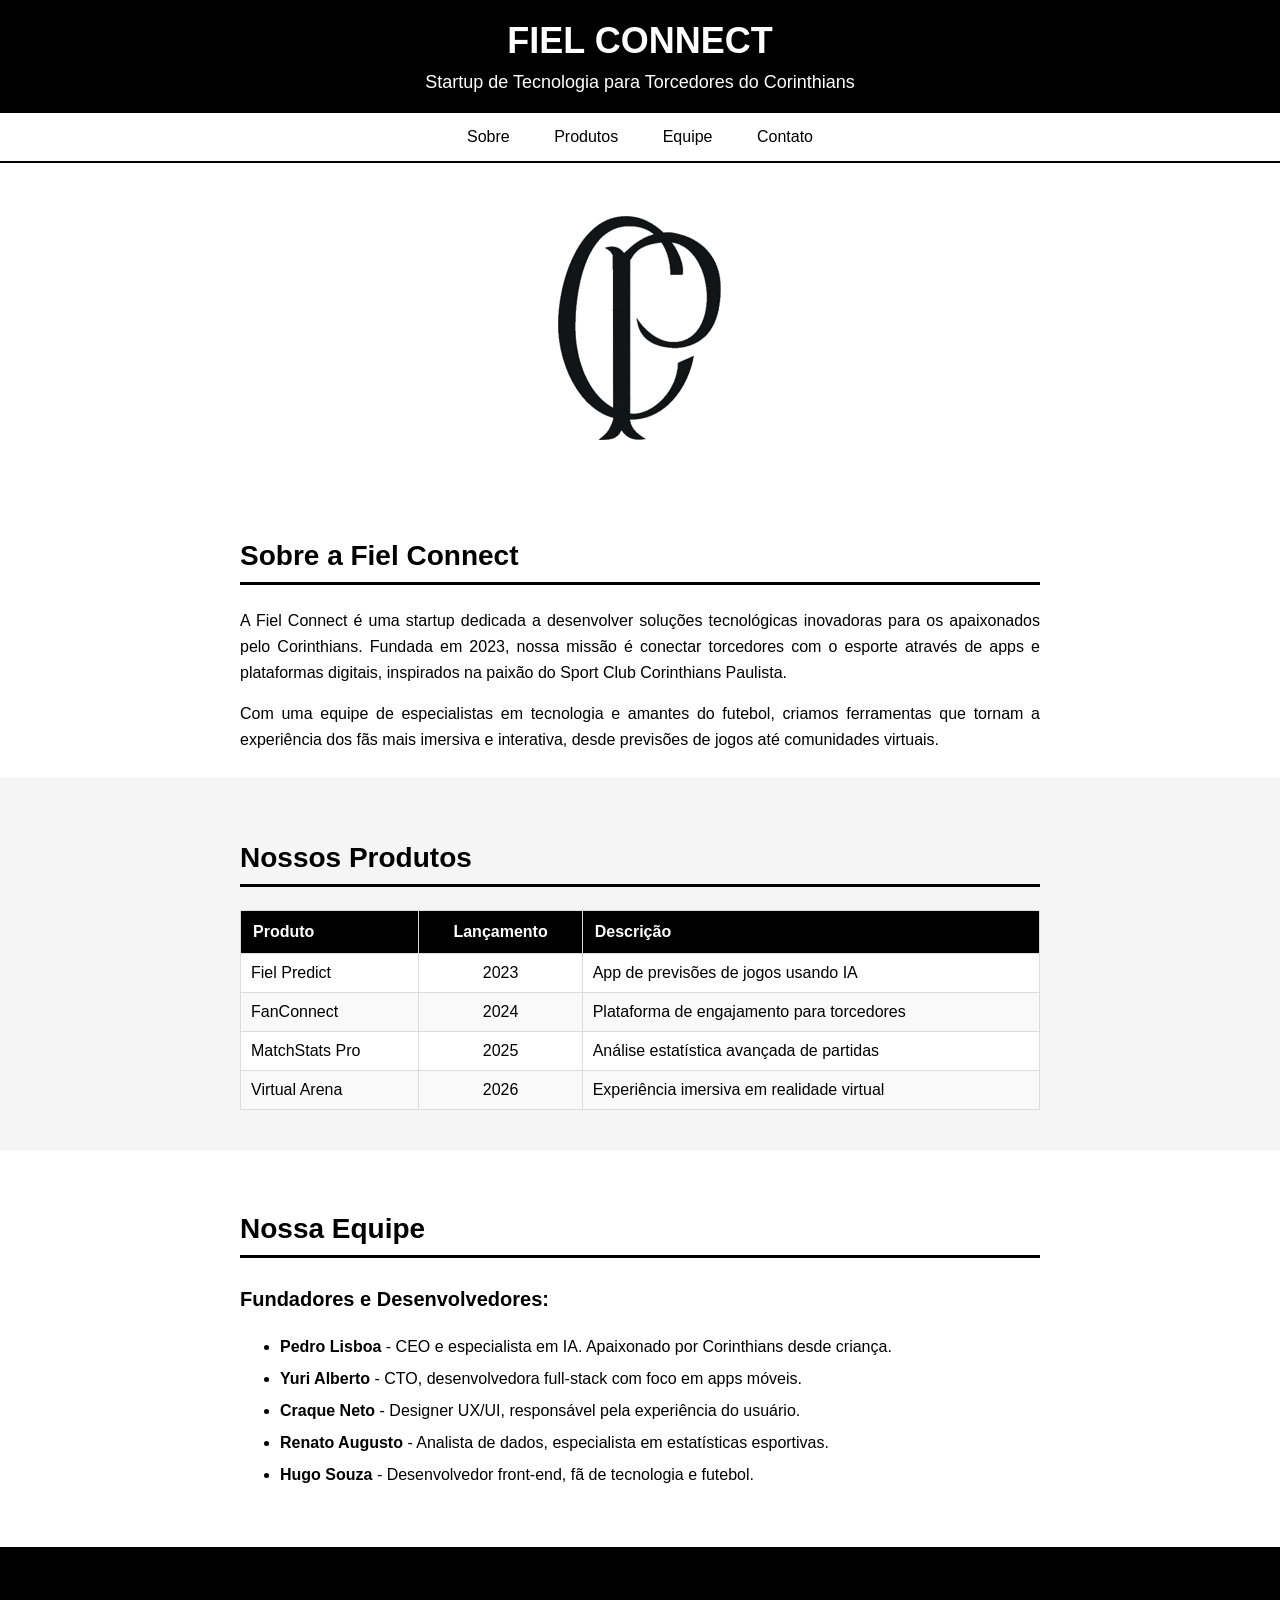
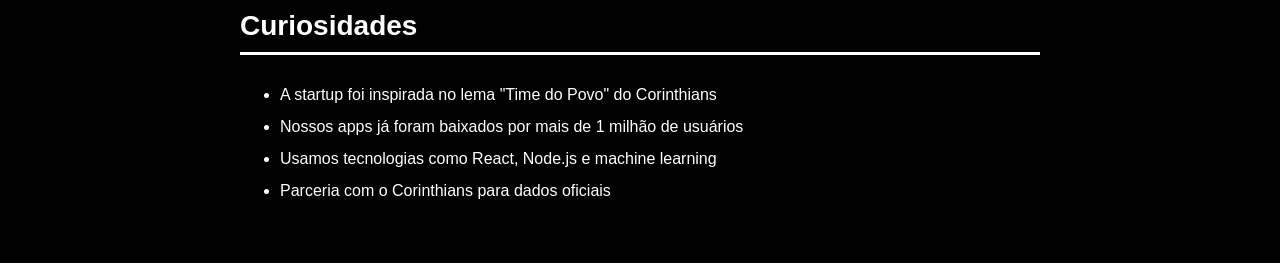
<file: index.html>
<!DOCTYPE html>
<html lang="pt-BR">
<head>
    <meta charset="UTF-8">
    <meta name="viewport" content="width=device-width, initial-scale=1.0">
    <title>Fiel Connect - Startup de Tecnologia</title>
    <link rel="stylesheet" href="styles.css">
    <style>
        .section-idolos {
            padding: 40px 20px;
            max-width: 800px;
            margin: 0 auto;
        }

        .subsection-title {
            margin-top: 30px;
            font-size: 20px;
        }

        .lista-idolos {
            line-height: 2;
            font-size: 16px;
        }
    </style>
</head>
<body>
    <!-- Header -->
    <div class="header">
        <h1 class="header-title">FIEL CONNECT</h1>
        <p class="header-subtitle">Startup de Tecnologia para Torcedores do Corinthians</p>
    </div>

    <!-- Menu de Navegação -->
    <div class="nav">
        <a href="#sobre" class="nav-link">Sobre</a>
        <a href="#produtos" class="nav-link">Produtos</a>
        <a href="#equipe" class="nav-link">Equipe</a>
        <a href="#contato" class="nav-link">Contato</a>
    </div>

    <!-- Logo -->
    <div id="escudo" class="section-escudo" style="text-align: center;">
        <img src="escudo_corinthians_old.png" alt="Logo Fiel Connect" style="margin-bottom: 10px;">
    </div>

    <!-- Seção Sobre -->
    <div id="sobre" class="section-sobre">
        <h2 class="section-title">Sobre a Fiel Connect</h2>
        <p class="text-content">
            A Fiel Connect é uma startup dedicada a desenvolver soluções tecnológicas inovadoras para os apaixonados pelo Corinthians. 
            Fundada em 2023, nossa missão é conectar torcedores com o esporte através de apps e plataformas digitais, inspirados na paixão do Sport Club Corinthians Paulista.
        </p>
        <p class="text-content">
            Com uma equipe de especialistas em tecnologia e amantes do futebol, criamos ferramentas que tornam a experiência dos fãs mais imersiva e interativa, 
            desde previsões de jogos até comunidades virtuais.
        </p>
    </div>

    <!-- Seção de Produtos - Tabela -->
    <div id="produtos" class="section-titulos">
        <div class="container">
            <h2 class="section-title">Nossos Produtos</h2>
            
            <table class="tabela-titulos">
                <thead>
                    <tr class="tabela-header">
                        <th class="th-left">Produto</th>
                        <th class="th-center">Lançamento</th>
                        <th class="th-left">Descrição</th>
                    </tr>
                </thead>
                <tbody>
                    <tr>
                        <td class="td-content">Fiel Predict</td>
                        <td class="td-center">2023</td>
                        <td class="td-content">App de previsões de jogos usando IA</td>
                    </tr>
                    <tr class="tr-alternate">
                        <td class="td-content">FanConnect</td>
                        <td class="td-center">2024</td>
                        <td class="td-content">Plataforma de engajamento para torcedores</td>
                    </tr>
                    <tr>
                        <td class="td-content">MatchStats Pro</td>
                        <td class="td-center">2025</td>
                        <td class="td-content">Análise estatística avançada de partidas</td>
                    </tr>
                    <tr class="tr-alternate">
                        <td class="td-content">Virtual Arena</td>
                        <td class="td-center">2026</td>
                        <td class="td-content">Experiência imersiva em realidade virtual</td>
                    </tr>
                </tbody>
            </table>
        </div>
    </div>

    <!-- Seção de Equipe - Lista -->
    <div id="equipe" class="section-idolos">
        <h2 class="section-title">Nossa Equipe</h2>
        
        <h3 class="subsection-title">Fundadores e Desenvolvedores:</h3>
        <ul class="lista-idolos">
            <li><strong>Pedro Lisboa</strong> - CEO e especialista em IA. Apaixonado por Corinthians desde criança.</li>
            <li><strong>Yuri Alberto</strong> - CTO, desenvolvedora full-stack com foco em apps móveis.</li>
            <li><strong>Craque Neto</strong> - Designer UX/UI, responsável pela experiência do usuário.</li>
            <li><strong>Renato Augusto</strong> - Analista de dados, especialista em estatísticas esportivas.</li>
            <li><strong>Hugo Souza</strong> - Desenvolvedor front-end, fã de tecnologia e futebol.</li>
        </ul>
    </div>

    <!-- Seção de Curiosidades -->
    <div class="section-curiosidades">
        <div class="container">
            <h2 class="section-title-white">Curiosidades</h2>
            <ul class="lista-curiosidades">
                <li>A startup foi inspirada no lema "Time do Povo" do Corinthians</li>
                <li>Nossos apps já foram baixados por mais de 1 milhão de usuários</li>
                <li>Usamos tecnologias como React, Node.js e machine learning</li>
                <li>Parceria com o Corinthians para dados oficiais</li>
            </ul>
        </div>
    </div>
</body>
</html>
</file>
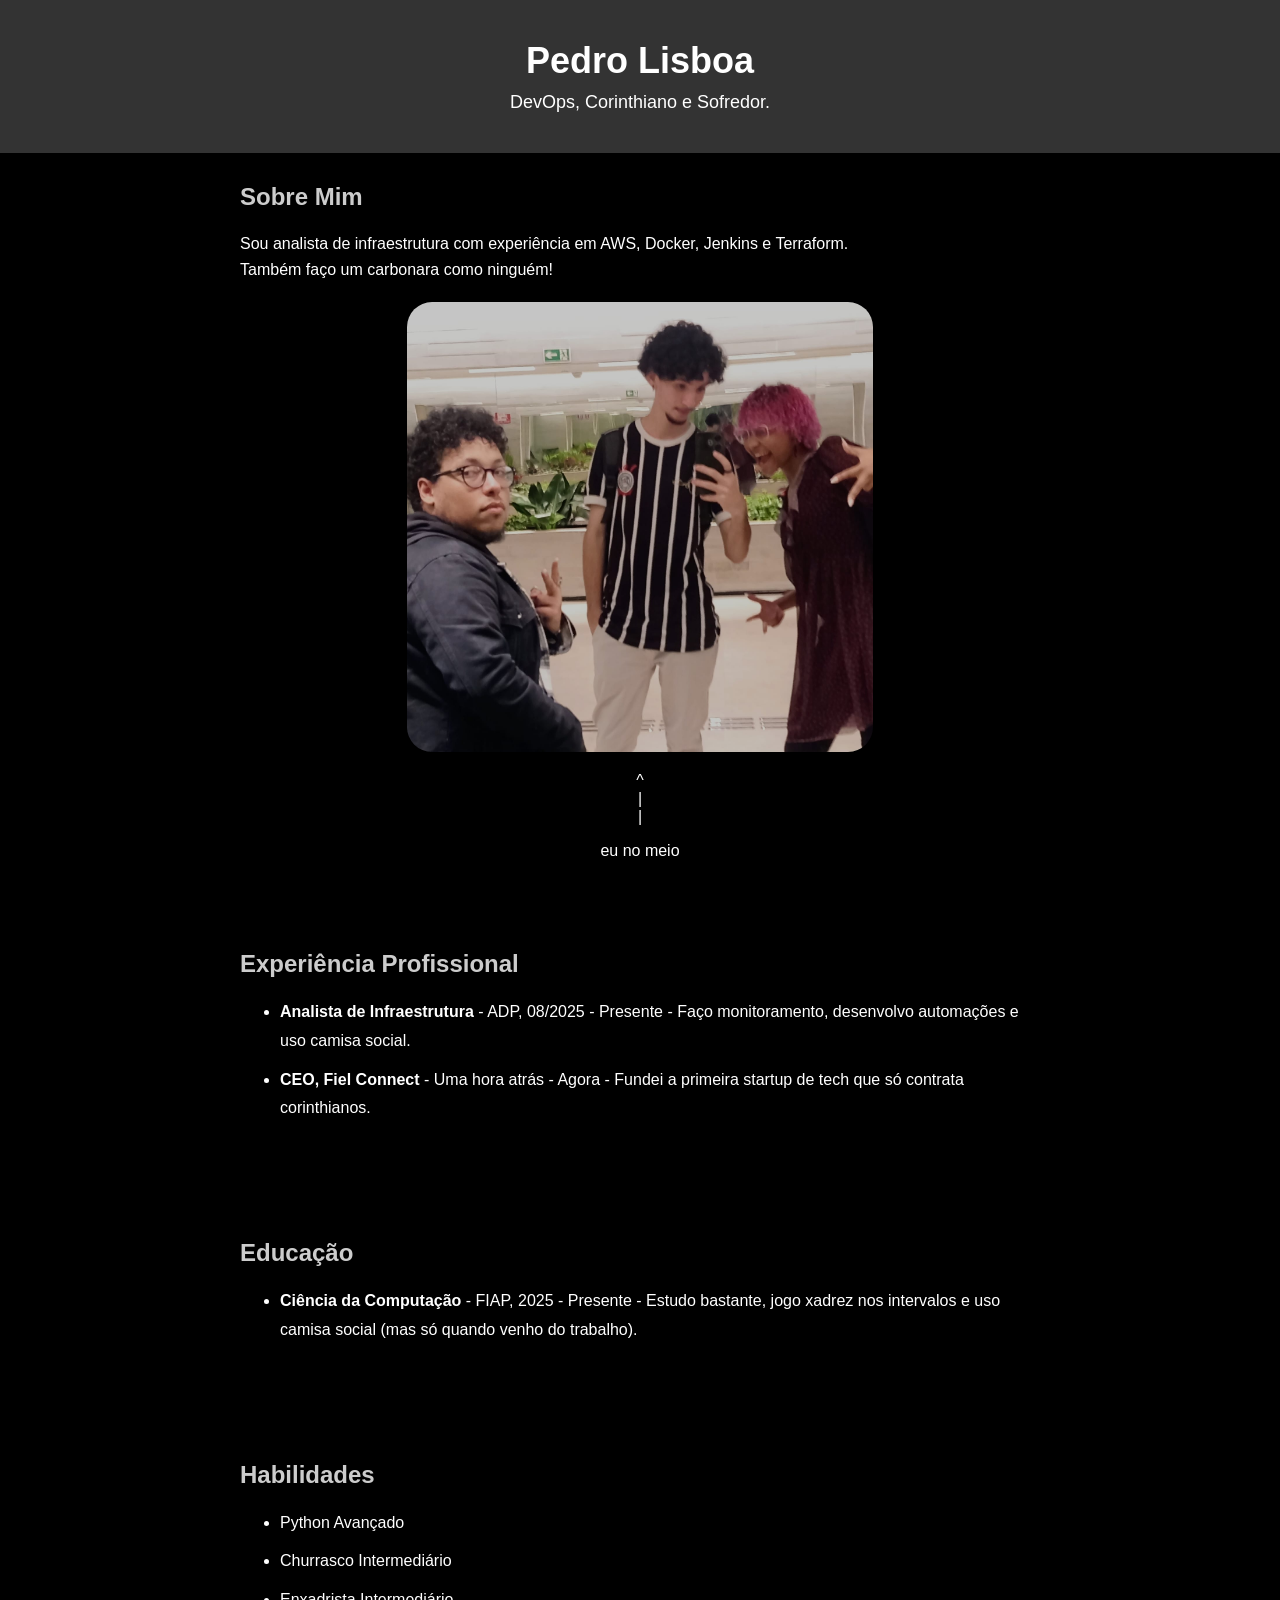
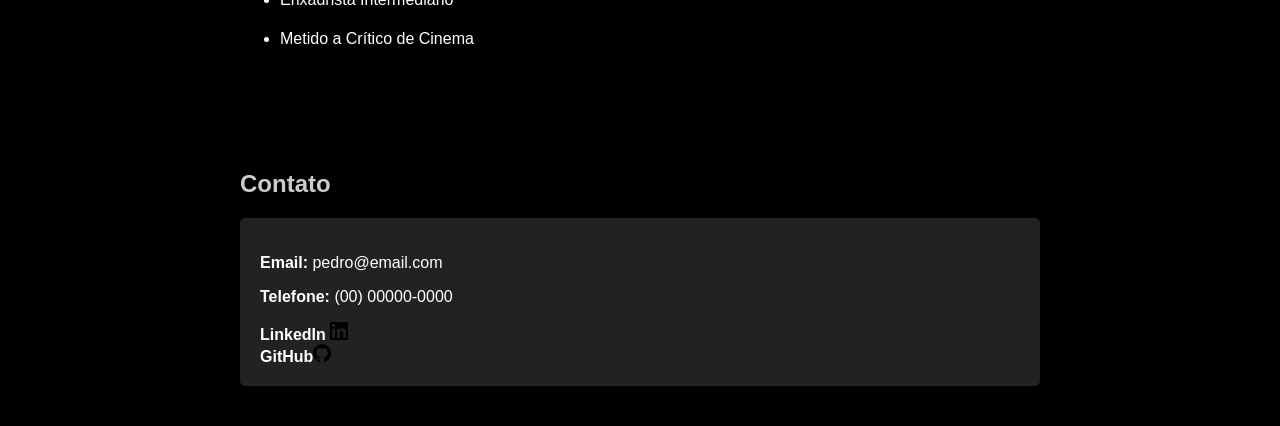
<file: curriculo-index.html>
<!DOCTYPE html>
<html lang="pt-BR">
<head>
    <meta charset="UTF-8">
    <meta name="viewport" content="width=device-width, initial-scale=1.0">
    <title>Currículo - Pedro Lisboa</title>
    <link rel="stylesheet" href="curriculo-style.css">
    <style>
        .list {
            line-height: 1.8;
        }
        .list li {
            margin-bottom: 10px;
        }
    </style>
</head>
<body>
    <!-- Header -->
    <div class="header">
        <h1 class="header-title">Pedro Lisboa</h1>
        <p class="header-subtitle">DevOps, Corinthiano e Sofredor.</p>
    </div>

    <!-- Seção Sobre -->
    <div class="section" style="margin-bottom: 4px; padding: 10px;">
        <h2 class="section-title">Sobre Mim</h2>
        <p class="text-content">
            Sou analista de infraestrutura com experiência em AWS, Docker, Jenkins e Terraform. <br>
            Também faço um carbonara como ninguém! 
        </p>
        <div style="text-align: center;">
            <img src="eu.jpeg" style="height: 450px; border-radius: 25px; border-color: white; border-width: 4px;">
            <p>^<br>|<br>|</p>
            <p>eu no meio</p>
        </div>
    </div>


    <!-- Seção Experiência Profissional -->
    <div class="section" style="margin-top: 4px;">
        <h2 class="section-title">Experiência Profissional</h2>
        <ul class="list">
            <li><strong>Analista de Infraestrutura</strong> - ADP, 08/2025 - Presente - Faço monitoramento, desenvolvo automações e uso camisa social.</li>
            <li><strong>CEO, Fiel Connect</strong> - Uma hora atrás - Agora - Fundei a primeira startup de tech que só contrata corinthianos.</li>
        </ul>
    </div>

    <!-- Seção Educação -->
    <div class="section">
        <h2 class="section-title">Educação</h2>
        <ul class="list">
            <li><strong>Ciência da Computação</strong> - FIAP, 2025 - Presente - Estudo bastante, jogo xadrez nos intervalos e uso camisa social (mas só quando venho do trabalho).</li>
        </ul>
    </div>

    <!-- Seção Habilidades -->
    <div class="section">
        <h2 class="section-title">Habilidades</h2>
        <ul class="list">
            <li>Python Avançado</li>
            <li>Churrasco Intermediário</li>
            <li>Enxadrista Intermediário</li>
            <li>Metido a Crítico de Cinema</li>
        </ul>
    </div>

    <!-- Seção Contato -->
    <div class="section">
        <h2 class="section-title">Contato</h2>
        <div style="background-color: #222222; padding: 20px; border-radius: 5px;">
            <p><strong>Email:</strong> pedro@email.com</p>
            <p><strong>Telefone:</strong> (00) 00000-0000</p>
            <a href="https://www.linkedin.com/in/pedrolisboa0" style="color: inherit; text-decoration: none;"><strong>LinkedIn <img src="linkedin.png" style="height: 18px;"></strong></a><br>
            <a href="https://github.com/PedroLisboa0" style="color: inherit; text-decoration: none;"><strong>GitHub</strong><img src="github.png" style="height: 18px;"></a>
        </div>
    </div>
</body>
</html>
</file>
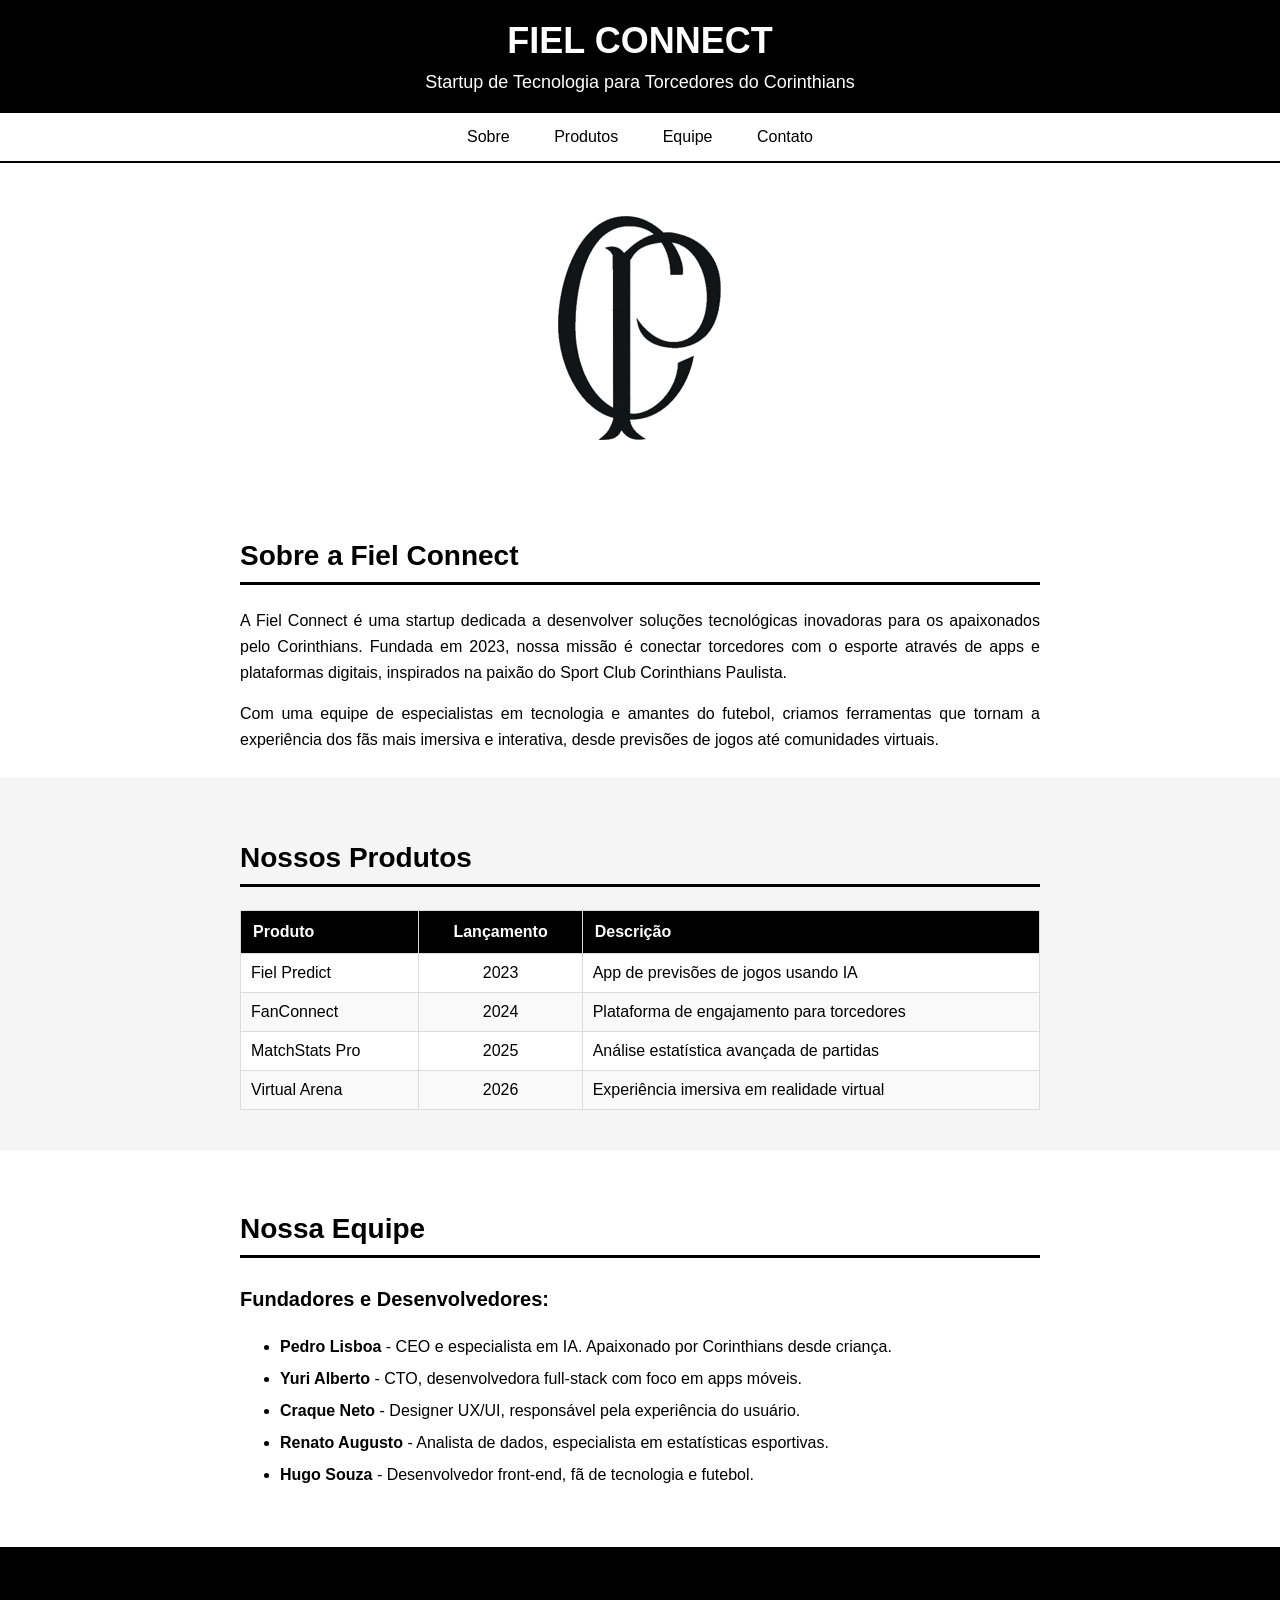
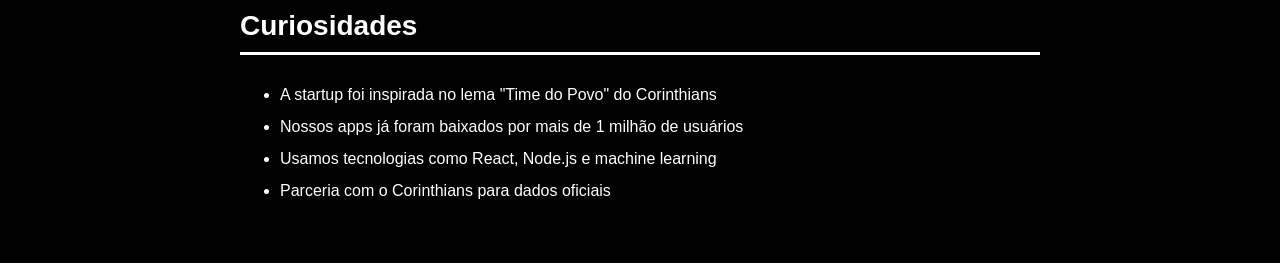
<file: startup-index.html>
<!DOCTYPE html>
<html lang="pt-BR">
<head>
    <meta charset="UTF-8">
    <meta name="viewport" content="width=device-width, initial-scale=1.0">
    <title>Fiel Connect - Startup de Tecnologia</title>
    <link rel="stylesheet" href="startup-styles.css">
    <style>
        .section-idolos {
            padding: 40px 20px;
            max-width: 800px;
            margin: 0 auto;
        }

        .subsection-title {
            margin-top: 30px;
            font-size: 20px;
        }

        .lista-idolos {
            line-height: 2;
            font-size: 16px;
        }
    </style>
</head>
<body>
    <!-- Header -->
    <div class="header">
        <h1 class="header-title">FIEL CONNECT</h1>
        <p class="header-subtitle">Startup de Tecnologia para Torcedores do Corinthians</p>
    </div>

    <!-- Menu de Navegação -->
    <div class="nav">
        <a href="#sobre" class="nav-link">Sobre</a>
        <a href="#produtos" class="nav-link">Produtos</a>
        <a href="#equipe" class="nav-link">Equipe</a>
        <a href="#contato" class="nav-link">Contato</a>
    </div>

    <!-- Logo -->
    <div id="escudo" class="section-escudo" style="text-align: center;">
        <img src="escudo_corinthians_old.png" alt="Logo Fiel Connect" style="margin-bottom: 10px;">
    </div>

    <!-- Seção Sobre -->
    <div id="sobre" class="section-sobre">
        <h2 class="section-title">Sobre a Fiel Connect</h2>
        <p class="text-content">
            A Fiel Connect é uma startup dedicada a desenvolver soluções tecnológicas inovadoras para os apaixonados pelo Corinthians. 
            Fundada em 2023, nossa missão é conectar torcedores com o esporte através de apps e plataformas digitais, inspirados na paixão do Sport Club Corinthians Paulista.
        </p>
        <p class="text-content">
            Com uma equipe de especialistas em tecnologia e amantes do futebol, criamos ferramentas que tornam a experiência dos fãs mais imersiva e interativa, 
            desde previsões de jogos até comunidades virtuais.
        </p>
    </div>

    <!-- Seção de Produtos - Tabela -->
    <div id="produtos" class="section-titulos">
        <div class="container">
            <h2 class="section-title">Nossos Produtos</h2>
            
            <table class="tabela-titulos">
                <thead>
                    <tr class="tabela-header">
                        <th class="th-left">Produto</th>
                        <th class="th-center">Lançamento</th>
                        <th class="th-left">Descrição</th>
                    </tr>
                </thead>
                <tbody>
                    <tr>
                        <td class="td-content">Fiel Predict</td>
                        <td class="td-center">2023</td>
                        <td class="td-content">App de previsões de jogos usando IA</td>
                    </tr>
                    <tr class="tr-alternate">
                        <td class="td-content">FanConnect</td>
                        <td class="td-center">2024</td>
                        <td class="td-content">Plataforma de engajamento para torcedores</td>
                    </tr>
                    <tr>
                        <td class="td-content">MatchStats Pro</td>
                        <td class="td-center">2025</td>
                        <td class="td-content">Análise estatística avançada de partidas</td>
                    </tr>
                    <tr class="tr-alternate">
                        <td class="td-content">Virtual Arena</td>
                        <td class="td-center">2026</td>
                        <td class="td-content">Experiência imersiva em realidade virtual</td>
                    </tr>
                </tbody>
            </table>
        </div>
    </div>

    <!-- Seção de Equipe - Lista -->
    <div id="equipe" class="section-idolos">
        <h2 class="section-title">Nossa Equipe</h2>
        
        <h3 class="subsection-title">Fundadores e Desenvolvedores:</h3>
        <ul class="lista-idolos">
            <li><strong>Pedro Lisboa</strong> - CEO e especialista em IA. Apaixonado por Corinthians desde criança.</li>
            <li><strong>Yuri Alberto</strong> - CTO, desenvolvedora full-stack com foco em apps móveis.</li>
            <li><strong>Craque Neto</strong> - Designer UX/UI, responsável pela experiência do usuário.</li>
            <li><strong>Renato Augusto</strong> - Analista de dados, especialista em estatísticas esportivas.</li>
            <li><strong>Hugo Souza</strong> - Desenvolvedor front-end, fã de tecnologia e futebol.</li>
        </ul>
    </div>

    <!-- Seção de Curiosidades -->
    <div class="section-curiosidades">
        <div class="container">
            <h2 class="section-title-white">Curiosidades</h2>
            <ul class="lista-curiosidades">
                <li>A startup foi inspirada no lema "Time do Povo" do Corinthians</li>
                <li>Nossos apps já foram baixados por mais de 1 milhão de usuários</li>
                <li>Usamos tecnologias como React, Node.js e machine learning</li>
                <li>Parceria com o Corinthians para dados oficiais</li>
            </ul>
        </div>
    </div>
</body>
</html>
</file>
<file: styles.css>
body {
    margin: 0;
    padding: 0;
    font-family: Arial, sans-serif;
}

/* Cabeçalho */
.header {
    background-color: #000;
    color: #fff;
    padding: 20px;
    text-align: center;
}

.header-title {
    margin: 0;
    font-size: 36px;
}

.header-subtitle {
    margin: 10px 0 0 0;
    font-size: 18px;
}

/* Menu de Navegação */
.nav {
    background-color: #fff;
    padding: 15px;
    text-align: center;
    border-bottom: 2px solid #000;
}

.nav-link {
    margin: 0 20px;
    color: #000;
    text-decoration: none;
}

/* Escudo */
.section-escudo {
    padding: 40px 20px;
    max-width: 800px;
    margin: 0 auto;
}

/* Seção Sobre */
.section-sobre {
    padding: 10px 20px;
    max-width: 800px;
    margin: 0 auto;
}

.section-title {
    color: #000;
    font-size: 28px;
    border-bottom: 3px solid #000;
    padding-bottom: 10px;
}

.text-content {
    line-height: 1.6;
    font-size: 16px;
    text-align: justify;
}

/* Seção de Títulos */
.section-titulos {
    padding: 40px 20px;
    background-color: #f5f5f5;
}

.container {
    max-width: 800px;
    margin: 0 auto;
}

/* Tabela de Títulos */
.tabela-titulos {
    width: 100%;
    border-collapse: collapse;
    margin-top: 20px;
    background-color: #fff;
}

.tabela-header {
    background-color: #000;
    color: #fff;
}

.th-left {
    padding: 12px;
    border: 1px solid #ddd;
    text-align: left;
}

.th-center {
    padding: 12px;
    border: 1px solid #ddd;
    text-align: center;
}

.td-content {
    padding: 10px;
    border: 1px solid #ddd;
}

.td-center {
    padding: 10px;
    border: 1px solid #ddd;
    text-align: center;
}

.tr-alternate {
    background-color: #f9f9f9;
}

/* Seção de Curiosidades */
.section-curiosidades {
    padding: 40px 20px;
    background-color: #000;
    color: #fff;
}

.section-title-white {
    font-size: 28px;
    border-bottom: 3px solid #fff;
    padding-bottom: 10px;
}

.lista-curiosidades {
    line-height: 2;
    font-size: 16px;
    margin-top: 20px;
}
</file>
<file: curriculo-style.css>
body {
    font-family: Arial, sans-serif;
    margin: 0;
    padding: 0;
    background-color: #000000; /* Preto como fundo principal */
    color: #ffffff; /* Branco para texto */
}
.header {
    background-color: #333333; /* Cinza escuro */
    padding: 40px 20px;
    text-align: center;
}
.header-title {
    font-size: 36px;
    margin: 0;
}
.header-subtitle {
    font-size: 18px;
    margin: 10px 0 0 0;
}
.section {
    padding: 40px 20px;
    max-width: 800px;
    margin: 0 auto;
}
.section-title {
    font-size: 24px;
    margin-bottom: 20px;
    color: #cccccc; /* Cinza claro para títulos */
}
.text-content {
    line-height: 1.6;
    margin-bottom: 20px;
}
.contact-info {
    background-color: #222222; /* Cinza mais escuro */
    padding: 20px;
    border-radius: 5px;
}
</file>
<file: startup-styles.css>
body {
    margin: 0;
    padding: 0;
    font-family: Arial, sans-serif;
}

/* Cabeçalho */
.header {
    background-color: #000;
    color: #fff;
    padding: 20px;
    text-align: center;
}

.header-title {
    margin: 0;
    font-size: 36px;
}

.header-subtitle {
    margin: 10px 0 0 0;
    font-size: 18px;
}

/* Menu de Navegação */
.nav {
    background-color: #fff;
    padding: 15px;
    text-align: center;
    border-bottom: 2px solid #000;
}

.nav-link {
    margin: 0 20px;
    color: #000;
    text-decoration: none;
}

/* Escudo */
.section-escudo {
    padding: 40px 20px;
    max-width: 800px;
    margin: 0 auto;
}

/* Seção Sobre */
.section-sobre {
    padding: 10px 20px;
    max-width: 800px;
    margin: 0 auto;
}

.section-title {
    color: #000;
    font-size: 28px;
    border-bottom: 3px solid #000;
    padding-bottom: 10px;
}

.text-content {
    line-height: 1.6;
    font-size: 16px;
    text-align: justify;
}

/* Seção de Títulos */
.section-titulos {
    padding: 40px 20px;
    background-color: #f5f5f5;
}

.container {
    max-width: 800px;
    margin: 0 auto;
}

/* Tabela de Títulos */
.tabela-titulos {
    width: 100%;
    border-collapse: collapse;
    margin-top: 20px;
    background-color: #fff;
}

.tabela-header {
    background-color: #000;
    color: #fff;
}

.th-left {
    padding: 12px;
    border: 1px solid #ddd;
    text-align: left;
}

.th-center {
    padding: 12px;
    border: 1px solid #ddd;
    text-align: center;
}

.td-content {
    padding: 10px;
    border: 1px solid #ddd;
}

.td-center {
    padding: 10px;
    border: 1px solid #ddd;
    text-align: center;
}

.tr-alternate {
    background-color: #f9f9f9;
}

/* Seção de Curiosidades */
.section-curiosidades {
    padding: 40px 20px;
    background-color: #000;
    color: #fff;
}

.section-title-white {
    font-size: 28px;
    border-bottom: 3px solid #fff;
    padding-bottom: 10px;
}

.lista-curiosidades {
    line-height: 2;
    font-size: 16px;
    margin-top: 20px;
}
</file>
